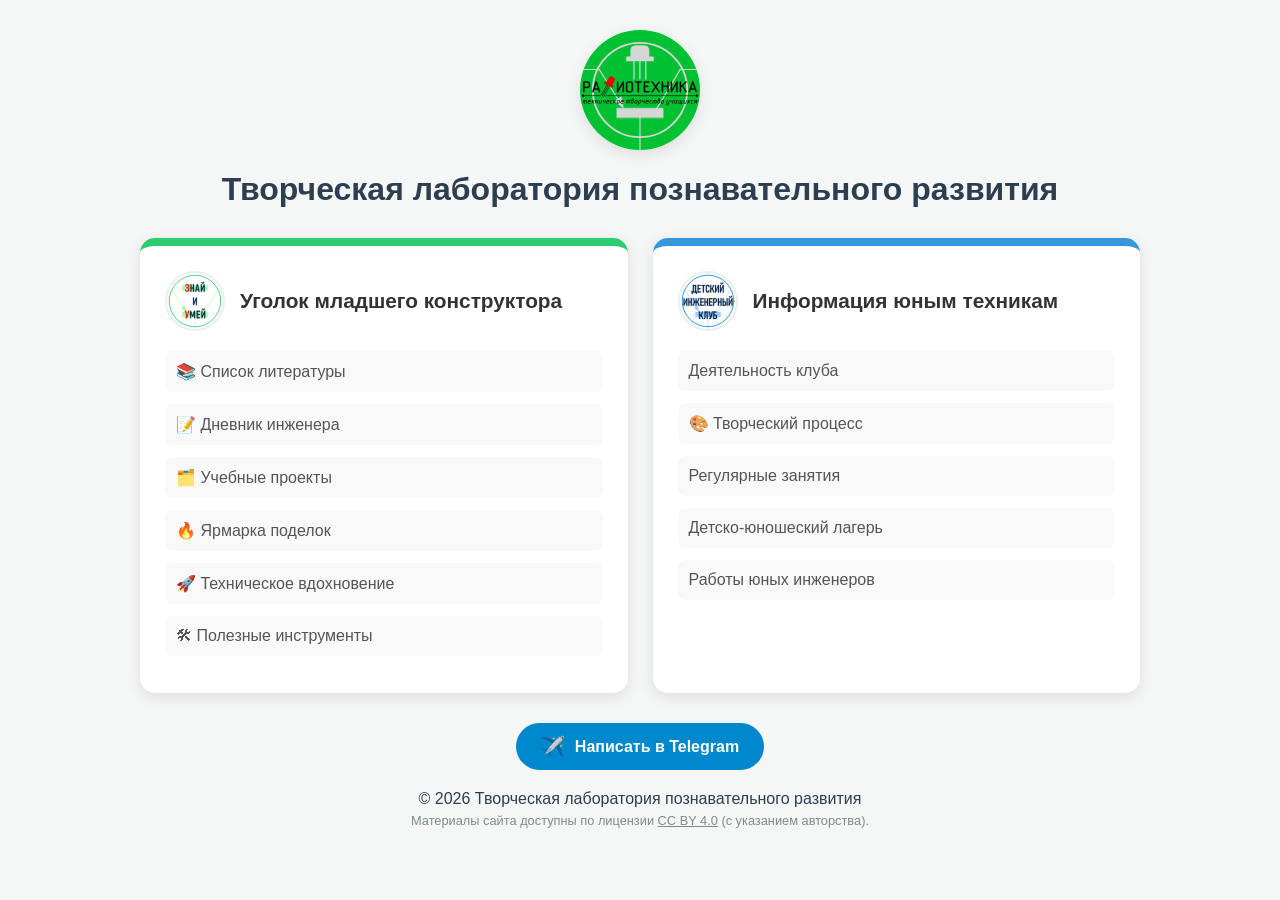
<file: index.html>
<!DOCTYPE html>
<html lang="ru">
<head>
    <meta charset="UTF-8">
    <meta name="viewport" content="width=device-width, initial-scale=1.0">
    <title>Творческая лаборатория познавательного развития</title>
    <link rel="stylesheet" href="/style.css">
    <link rel="icon" type="image/svg+xml" href="/img/favicon.svg">

    <style>
        /* Стили только для главной страницы */
        .grid-container {
            display: grid;
            grid-template-columns: repeat(auto-fit, minmax(320px, 1fr));
            gap: 25px;
            width: 100%;
            max-width: 1000px;
            margin-top: 0;
        }

        .category-card {
            background: white;
            border-radius: 15px;
            padding: 25px;
            box-shadow: 0 4px 15px rgba(0,0,0,0.1);
            border-top: 8px solid;
            transition: transform 0.2s;
        }
        .category-card:hover { transform: translateY(-5px); }
        .tech-creative { border-top-color: var(--card-tech); }
        .my-projects { border-top-color: var(--card-my); }

        .card-header { display: flex; align-items: center; gap: 15px; margin-bottom: 20px; }
        .section-icon { 
            width: 60px; 
            height: 60px; 
            border-radius: 50%; 
            object-fit: cover; 
            border: 2px solid #eee; 
            background: #fff; 
        }

        h1 { margin-bottom: 20px !important; }
        h2 { margin: 0; font-size: 1.3rem; color: #333; }
        header { margin-bottom: 10px !important; }
        
        .project-list { list-style: none; padding: 0; margin: 0; }
        .project-list li { margin-bottom: 12px; }
        .project-list a {
            text-decoration: none;
            color: #555;
            display: flex;
            align-items: center;
            padding: 10px;
            border-radius: 8px;
            background: #f9f9f9;
            transition: 0.2s;
            border: 1px solid transparent;
        }
        .project-list a:hover { 
            background: #fff; 
            color: #000; 
            border-color: #ddd; 
            padding-left: 18px; 
        }

    @media (max-width: 900px) {
    .grid-container {
        max-width: 100% !important;
        gap: 15px; /* Уменьшаем зазор на мобилках */
    }
    
    .category-card {
        padding: 15px !important; /* Уплотняем карточки на главной */
    }

    .card-header {
        margin-bottom: 10px !important;
    }
}
    </style>
    
</head>
<body>

    <header>
        <img src="/img/logo.svg" alt="Логотип" class="main-avatar">
        <h1>Творческая лаборатория познавательного развития</h1>
    </header>

    <div class="grid-container">
        <!-- БЛОК 1 -->
        <section class="category-card my-projects">
            <div class="card-header">
                <img src="/img/ugolok-mladshego-konstruktora.svg" alt="✈️" class="section-icon">
                <h2>Уголок младшего конструктора</h2>
            </div>
            <ul class="project-list">
                <li><a href="/biblio/">📚 Список литературы</a></li>
                <li><a href="/diary/">📝 Дневник инженера</a></li>
                <li><a href="/projects/">🗂️ Учебные проекты</a></li>
                <li><a href="/fair/">🔥 Ярмарка поделок</a></li>
                <li><a href="/inspiration/">🚀 Техническое вдохновение</a></li>
                <li><a href="/tools/">🛠 Полезные инструменты</a></li>
            </ul>
        </section>

        <!-- БЛОК 2: РЕЗЕРВ -->
        <section class="category-card tech-creative">
            <div class="card-header">
                <img src="/img/detskij-inzhenernyj-klub.svg" alt="✈️" class="section-icon">
                <h2>Информация юным техникам</h2>
            </div>
            <ul class="project-list">
                <li><a href="#">Деятельность клуба</a></li>
                <li><a href="#">🎨 Творческий процесс</a></li>
                <li><a href="#">Регулярные занятия</a></li>
                <li><a href="#">Детско-юношеский лагерь</a></li>
                <li><a href="#">Работы юных инженеров</a></li>
            </ul>
        </section>
    </div>

    <footer class="main-footer">
        <a href="https://t.me/eaststandart" target="_blank" class="tg-button">
            <span>✈️</span> Написать в Telegram
        </a>        
    </footer>

<footer class="license-footer">
    <p style="margin-top: 0px; margin-bottom: 5px;">
        © 2026 Творческая лаборатория познавательного развития
    </p>
    <p style="font-size: 0.8rem; color: #7f8c8d; margin: 0;">
        Материалы сайта доступны по лицензии 
        <a href="https://creativecommons.org" target="_blank" style="color: #7f8c8d; text-decoration: underline;">CC BY 4.0</a> (с указанием авторства). 
    </p> 
</footer>
    
</body>
</html>
</file>
<file: style.css>
/* 1. БАЗОВАЯ ГЕОМЕТРИЯ И ЦВЕТА */
* { box-sizing: border-box; }

:root {
    --primary-bg: #f4f7f6;
    --card-tech: #3498db; 
    --card-my: #2ecc71;   
    --text-color: #2c3e50;
}

body {
    font-family: 'Segoe UI', Tahoma, Geneva, Verdana, sans-serif;
    background-color: var(--primary-bg);
    color: var(--text-color);
    margin: 0;
    padding: 10px;
    display: flex;
    flex-direction: column;
    align-items: center;
    min-height: 100vh;
}

header {
    text-align: center;
    width: 100%;
    margin: 20px 0 40px 0;
    display: flex;
    flex-direction: column;
    align-items: center;
}

.main-avatar {
    width: 120px;
    height: 120px;
    border-radius: 50%;
    object-fit: cover;
    box-shadow: 0 5px 15px rgba(0,0,0,0.1);
    margin-bottom: 15px;
    display: block;
}

h1 { 
    margin: 5px 0 15px 0;
    font-size: 2rem; 
    line-height: 1.2;
}

/* БЛОК БИБЛИОГРАФИИ В ПОДВАЛЕ СТАТЬИ */
.bibliography-footer {
    margin-top: 15px;
    padding: 15px 20px;
    background-color: #f9f9f9;
    border-left: 5px solid var(--card-tech);
    font-size: 0.95rem;
    color: #555;
    line-height: 1.6;
}

.bibliography-footer strong {
    display: block;
    margin-bottom: 10px; /* Увеличили отступ, чтобы список не лип к заголовку */
    color: var(--text-color);
}

/* Стили для нумерованного списка внутри */
.bibliography-footer ol {
    margin: 0;
    padding-left: 20px; /* Отступ слева для цифр */
}

.bibliography-footer li {
    margin-bottom: 8px; /* Расстояние между книгами */
    list-style-position: outside; /* Чтобы текст не заходил под цифру */
}

.bibliography-footer p {
    margin: 0; /* Чтобы одиночное описание не имело лишних отступов */
}

/* ЦИТАТЫ */
blockquote {
    margin: 1em 0; /* Внешние отступы от текста не трогаем */
    padding: 15px 20px; /* Внутреннее оформление как у библиографии */
    background-color: #f9f9f9;
    border-left: 5px solid var(--card-tech);
    color: #555;
    font-style: italic;
    line-height: 1.6;
}

blockquote p {
    margin: 0; /* Убираем естественные отступы, чтобы текст не "толкал" рамку изнутри */
}

/* Если внутри цитаты несколько абзацев, добавляем зазор между ними */
blockquote p:not(:last-child) {
    margin-bottom: 10px; 
}

/* Если цитата идет сразу после картинки в абзаце */
p:has(img) + blockquote {
    margin-top: 1.5em; /* Немного увеличиваем верхний зазор, чтобы компенсировать отсутствие отступа у фото */
}

/* 2. КОНТЕНТНЫЕ СТРАНИЦЫ (СТАТЬИ И КНИГИ) */
.content-wrapper {
    background: white;
    border-radius: 15px;
    box-shadow: 0 4px 15px rgba(0,0,0,0.1);
    max-width: 800px;
    width: 100%;       
    margin: 15px auto; 
    padding: 10px 20px 20px 20px;
}

/* --- ЕДИНЫЙ БЛОК КАРТИНОК В СТАТЬЯХ (MARKDOWN) --- */
.main-content p:has(img) {
    display: flex;
    flex-wrap: wrap;
    gap: 15px;
    align-items: flex-start;
    margin: 1em 0 !important; /* Стандартный, предсказуемый отступ */
    padding: 0 !important;
}

.main-content p img:not(.content-img) {
    height: 250px;       /* Единая высота для ряда */
    width: auto;         
    max-width: 100%;     
    object-fit: contain; 
    border-radius: 8px;
    margin: 0 !important;
    cursor: zoom-in;
    transition: transform 0.3s ease, box-shadow 0.3s ease;
    position: relative;
    z-index: 1;
}

/* Зум при нажатии (без JS) */
.main-content p img:not(.content-img):active {
    transform: scale(2.0); 
    z-index: 999;          
    box-shadow: 0 10px 30px rgba(0,0,0,0.5);
    cursor: zoom-out;
}

/* Видео и другие медиа */
.main-content video, .video-item video {
    max-width: 100%;
    height: auto;
    display: block;
    margin: 10px 0;
    border-radius: 8px;
}

.back-link {
    text-decoration: none;
    color: var(--card-tech);
    font-weight: bold;
    display: inline-block;
    margin-bottom: 15px;
}

/* 3. ТЕГИ, ИСТОЧНИКИ */
.sources-inline, .tag-container {
    margin-top: 20px;
    padding-top: 15px;
    border-top: 1px dashed #eee;
    font-size: 0.9rem;
    display: flex;
    align-items: center;
    flex-wrap: wrap;
    gap: 10px;
}

.sources-content p, .sources-content ul, .sources-content li { display: inline !important; margin: 0; padding: 0; }
.sources-content ul li:not(:last-child)::after { content: ", "; }

.tag-item {
    background-color: #3498db;
    color: white !important;
    border-radius: 15px;
    text-decoration: none;
    font-size: 0.85rem;
    display: inline-flex;
    align-items: center;
    padding: 4px 12px 6px 12px !important; 
    line-height: 1;
    transition: opacity 0.2s;
}

.tag-item:hover { opacity: 0.8; }
.tag-item::before { content: "#"; margin-right: 1px; opacity: 0.7; }

/* 4. ПОДВАЛ И КНОПКА TELEGRAM */
.main-footer { 
    margin-top: 30px; 
    text-align: center; 
    width: 100%; 
}

.license-footer { 
    margin-top: 20px; 
    text-align: center; 
    width: 100%; 
}

.tg-button {
    display: inline-flex;
    align-items: center;
    background-color: #0088cc;
    color: white;
    text-decoration: none;
    padding: 12px 25px;
    border-radius: 30px;
    font-weight: bold;
    gap: 10px;
    transition: background 0.3s;
}

.tg-button:hover {
    background-color: #0077b5;
}

.tg-button span {
    font-size: 1.2rem; /* Смайлик чуть крупнее текста */
}

/* 5. ОБЩАЯ МОБИЛЬНАЯ АДАПТАЦИЯ */
@media (max-width: 900px) {
    h1 { font-size: 1.5rem; margin: 5px 0 10px 0 !important; }
    header { margin: 10px 0 20px 0; }

    .content-wrapper { 
        width: 100% !important; 
        max-width: 100% !important;
        padding: 15px 12px !important; /* УНИФИКАЦИЯ ОТСТУПОВ: 12px */
        border-radius: 0 !important;
        margin: 0 !important;
    }

    /* Вертикальный режим (Portrait) */
    @media (orientation: portrait) {
        .main-content p:has(img) {
            display: flex !important;
            flex-direction: column !important;
            gap: 1.2em !important; 
        }

        .main-content p img:not(.content-img) {
            height: auto !important;    
            width: 100% !important;
            margin: 0 !important;
        }
        
        .main-content p img:not(.content-img):active {
            transform: scale(1.2);
        }
    }
}

/* Специально для горизонтального режима (Landscape) */
@media (max-height: 500px) and (orientation: landscape) {
    /* Твои старые стили для картинок в статьях */
    .main-content p img:not(.content-img) {
        height: 180px !important;
        width: auto !important;
        flex: 0 0 auto !important;
    }
    .main-content p:has(img) {
        gap: 15px !important;
    }

    /* ГЛОБАЛЬНОЕ УПЛОТНЕНИЕ ВСЕХ СЕТОК (чтобы не было пустых дыр) */
    .grid-container,
    .diary-list, 
    .fair-list, 
    .project-grid {
        display: grid !important;
        grid-template-columns: 1fr 1fr !important; /* Две колонки */
        gap: 10px !important;
    }

    /* УНИФИКАЦИЯ ИКОНОК: устанавливаем 40px для всех разделов */
    .fair-img-round, 
    .item-image-round {
        width: 40px !important;
        height: 40px !important;
    }
}
</file>
